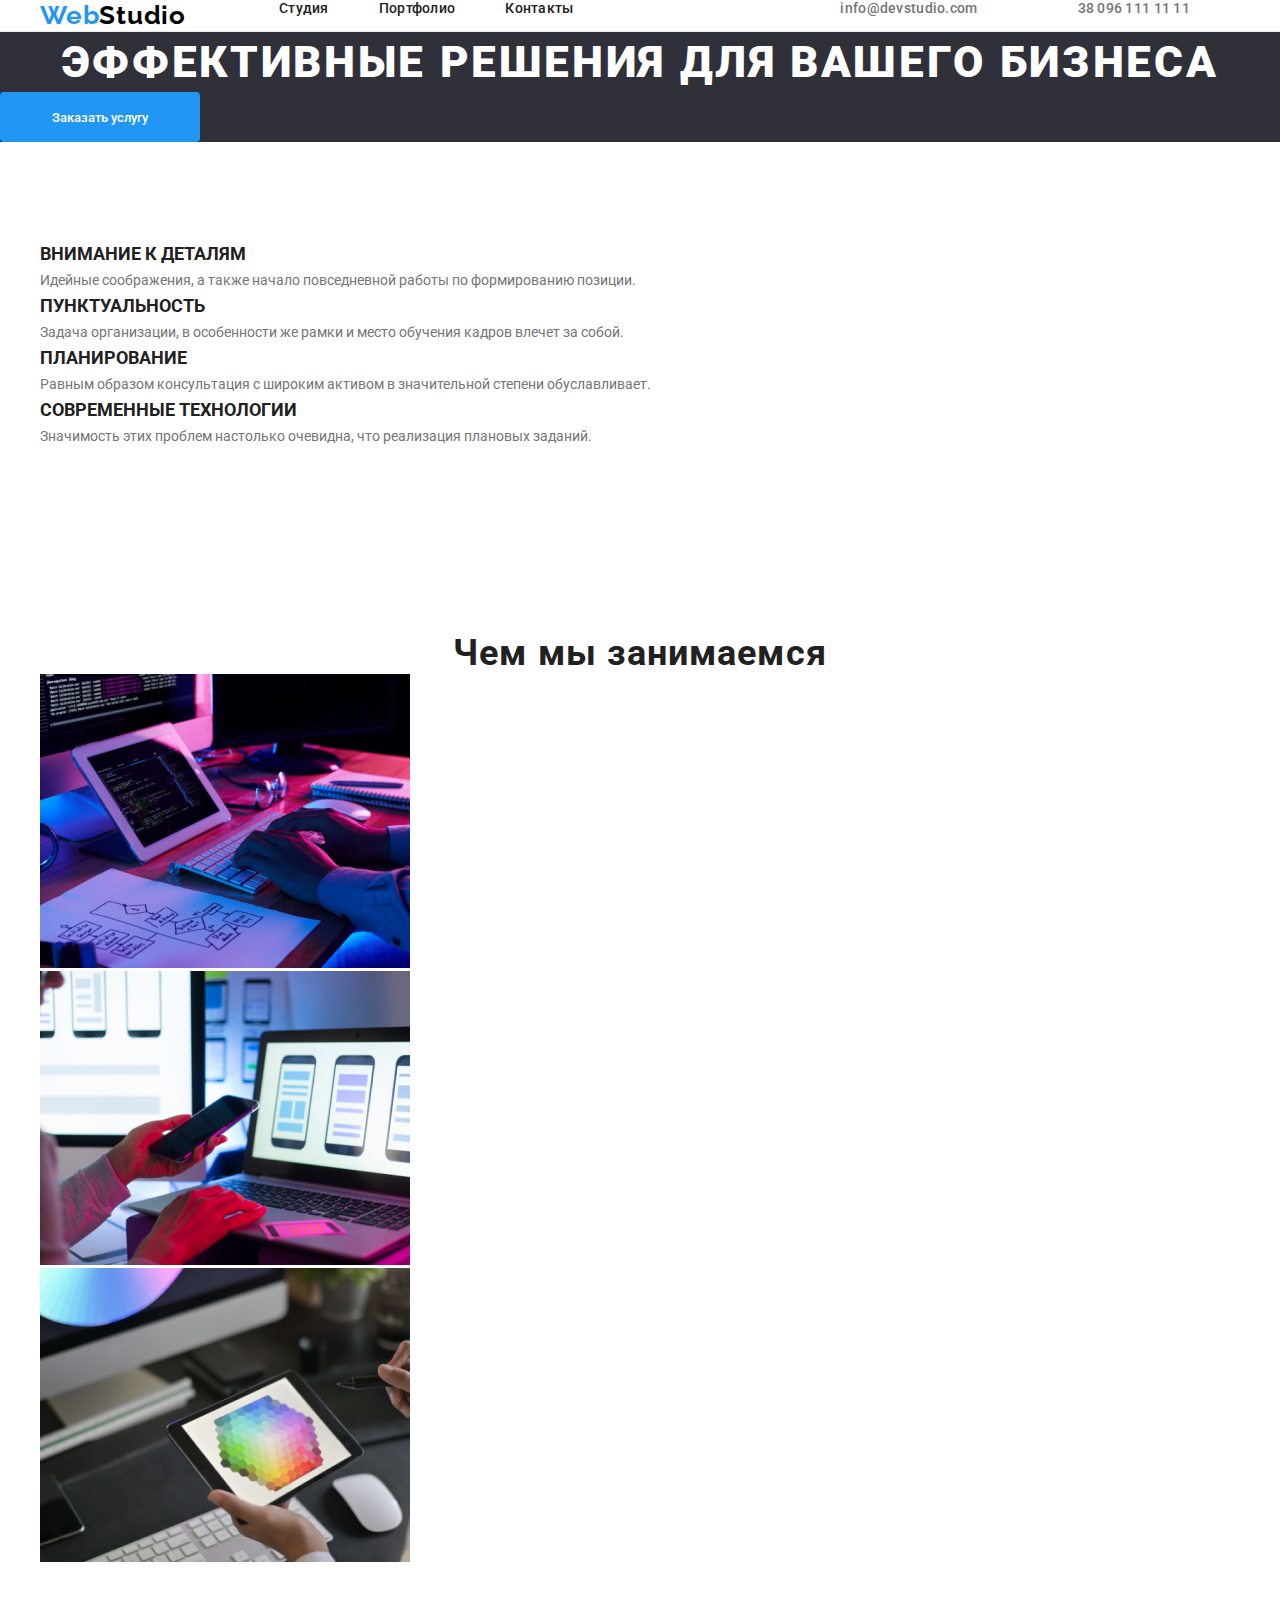
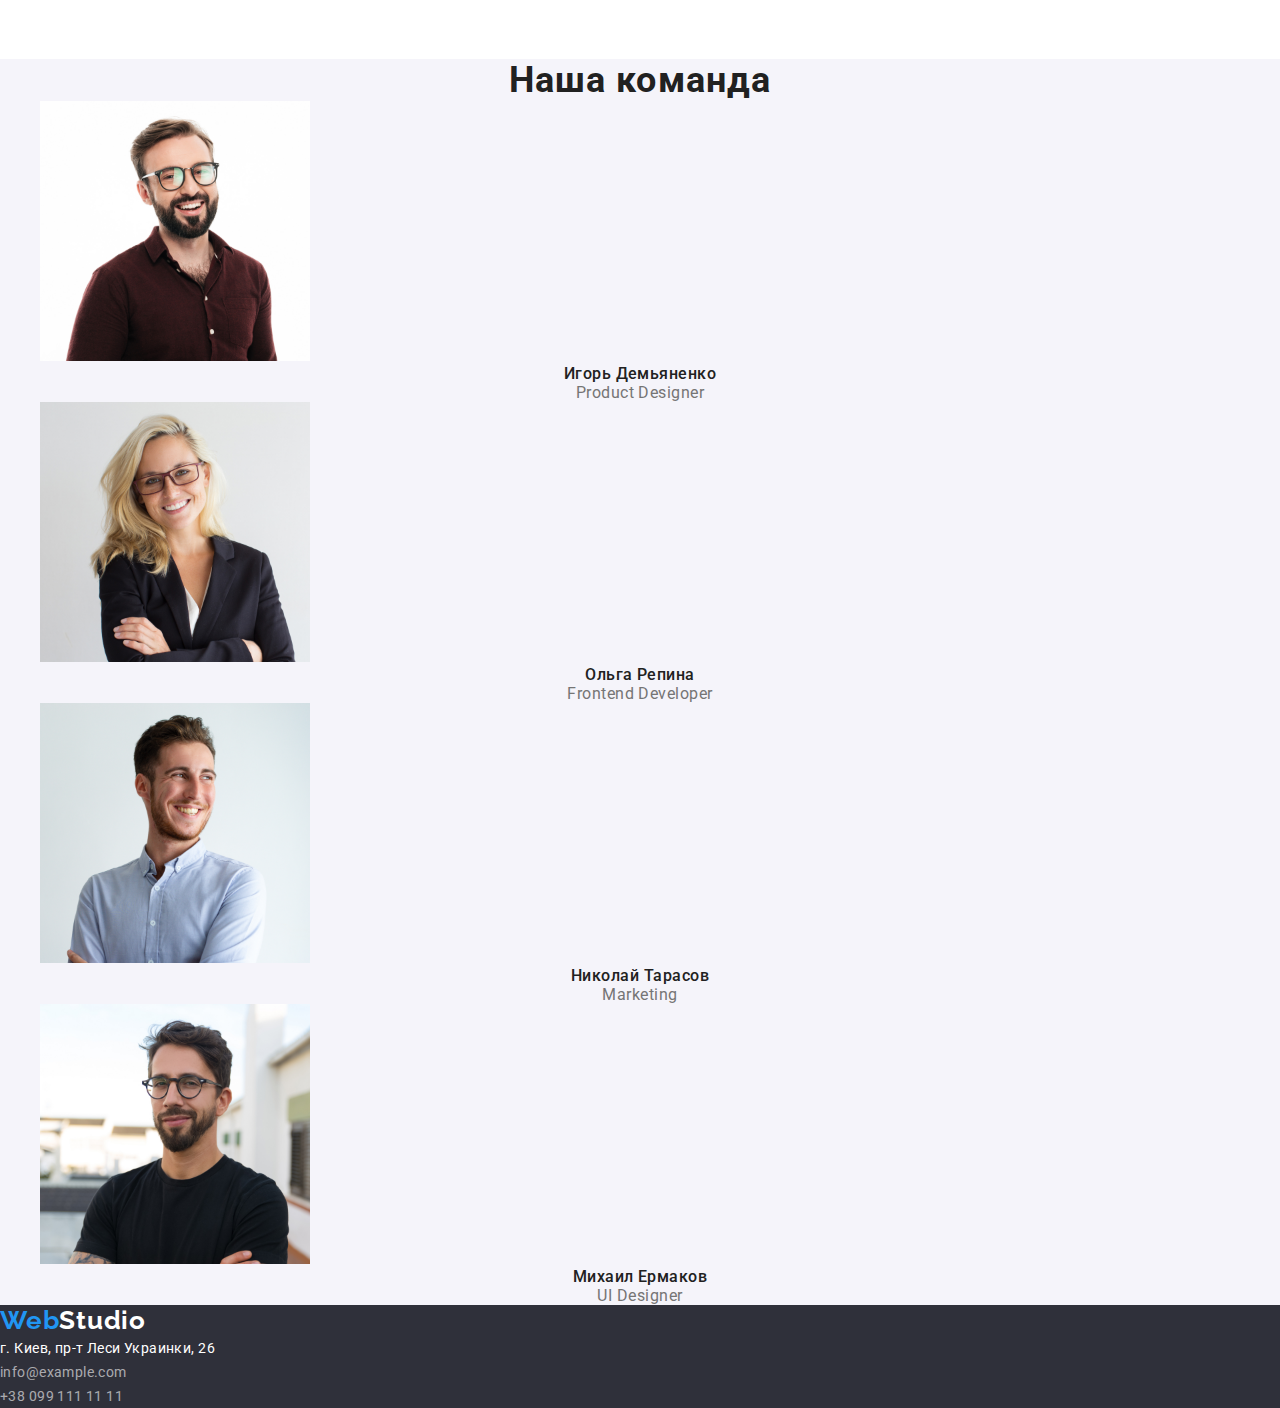
<file: index.html>
<!DOCTYPE html>
<html lang="ru">
<head>
    <meta charset="UTF-8">
    <meta http-equiv="X-UA-Compatible" content="IE=edge">
    <meta name="viewport" content="width=device-width, initial-scale=1.0">
    <title>Document</title>
    <link rel="preconnect" href="https://fonts.googleapis.com">
    <link rel="preconnect" href="https://fonts.gstatic.com" crossorigin>
    <link href="https://fonts.googleapis.com/css2?family=Raleway&family=Roboto:wght@400;500;600;700;900&display=swap"
        rel="stylesheet">
    <link rel="stylesheet" href="./css/reset.css">    
    <link rel="stylesheet" href="./css/styles.css">
</head>
<body>
<!-- Верхняя линия -->
    <header>
        <div class="container">
        <nav class="nav">
        <a href="./index.html" class="logo">
        Web<span class="logo-color">Studio</span>
        </a>
    <ul class="site-nav">
        <li><a href="./index.html" class="link">Студия</a></li>
        <li><a href="./portfolio.html" class="link">Портфолио</a></li>
        <li><a href="#" class="link">Контакты</a></li>
    </ul>
        </nav>
    <ul class="contacts">
        <li><a href="mailto:info@devstudio.com" class="link">info@devstudio.com</a></li>
        <li><a href="tel:380961111111" class="link">38 096 111 11 11</a></li>
    </ul>
    </div>
    </header>
    <main>
<!-- Шапка -->
<section class="hero">
<h1 class="hero-title">Эффективные решения для вашего бизнеса</h1>
<button type="button" class="hero-btnn">Заказать услугу</button>

</section>
<!--Особенности -->
<section class="section">
    <h2 hidden>Внимание к деталям</h2>
    <div class="container">
    <ul>
        <li>
            <h3 class="section-title">Внимание к деталям</h3>
            <p>Идейные соображения, а также начало повседневной работы по формированию позиции.</p>
        </li>
        <li>
            <h3 class="section-title">Пунктуальность</h3>
            <p>Задача организации, в особенности же рамки и место обучения кадров влечет за собой.</p>
        </li>
        <li>
            <h3 class="section-title">Планирование</h3>
            <p>Равным образом консультация с широким активом в значительной степени обуславливает.</p>
        </li>
        <li>
            <h3 class="section-title">Современные технологии</h3>
            <p>Значимость этих проблем настолько очевидна, что реализация плановых заданий.</p>
        </li>
    </ul>
    </div>
</section>
<!--Чем мы занимаемся -->
<section class="section">
    <h2 class="section-box-title">Чем мы занимаемся</h2>
    <div class="container">
    <ul>
        <li><img src="./img/box1.jpg" alt="Foto1" width="370" height="294"> </li>
        <li><img src="./img/box2.jpg" alt="Foto2" width="370" height="294"></li>
        <li><img src="./img/box3.jpg" alt="Foto3" width="370" height="294"></li>
    </ul>
    </div>
</section>
<!--Наша команда -->
<section class="section-item">
    <h2 class="section-box-title">Наша команда</h2>
    <div class="container">
    <ul>
        <li  class="card">
            <img  class="card-img" src="./img/igor.jpg" alt="Igor" width="270" height="260" >
            <div class="card-info"> 
            <h3 class="card-name">Игорь Демьяненко</h3>
            <p class="card-text" lang="en">Product Designer</p>
            </div>
        </li>
        <li class="card">
            <img class="card-img" src="./img/olga.jpg" alt="Olga" width="270" height="260">
            <div class="card-info">
            <h3 class="card-name">Ольга Репина</h3>
            <p class="card-text" lang="en">Frontend Developer</p>
            </div>
        </li>
        <li class="card">
            <img class="card-img" src="./img/nikolay.jpg" alt="Nikolay" width="270" height="260">
            <div class="card-info">
            <h3 class="card-name">Николай Тарасов</h3>
            <p class="card-text" lang="en">Marketing</p>
            </div>
        </li>
        <li class="card">
            <img class="card-img" src="./img/mikhail.jpg" alt="Michail" width="270" height="260">
            <div class="card-info">
            <h3 class="card-name">Михаил Ермаков</h3>
            <p class="card-text" lang="en">UI Designer</p>
            </div>
        </li>
    </ul>
    </div>
</section>
</main>
<!--Подвал -->
<footer>
    <div class="container-footer">
        <div class="footer-left-box"></div>
    <a href="./index.html" class="logo">
        Web<span class="logo-color-white">Studio</span>
    </a>
    <address>
        <ul class="footer-text">
            <li>
            <a class="color-maps" href="https://goo.gl/maps/3YUpATW3BzN7FQ4z7" target="_blank" rel="noreferrer noopener">г. Киев, пр-т Леси Украинки, 26</a>
            </li>
        <li >
            <a class="color-contacts" href="mailto:=info@example.com">info@example.com</a>
        </li>
        <li >
            <a class="color-contacts" href="tel:+380991111111">+38 099 111 11 11</a>
        </li>        
        </ul>
    </address>
    </div>
</footer>
</body>
</html>
</file>
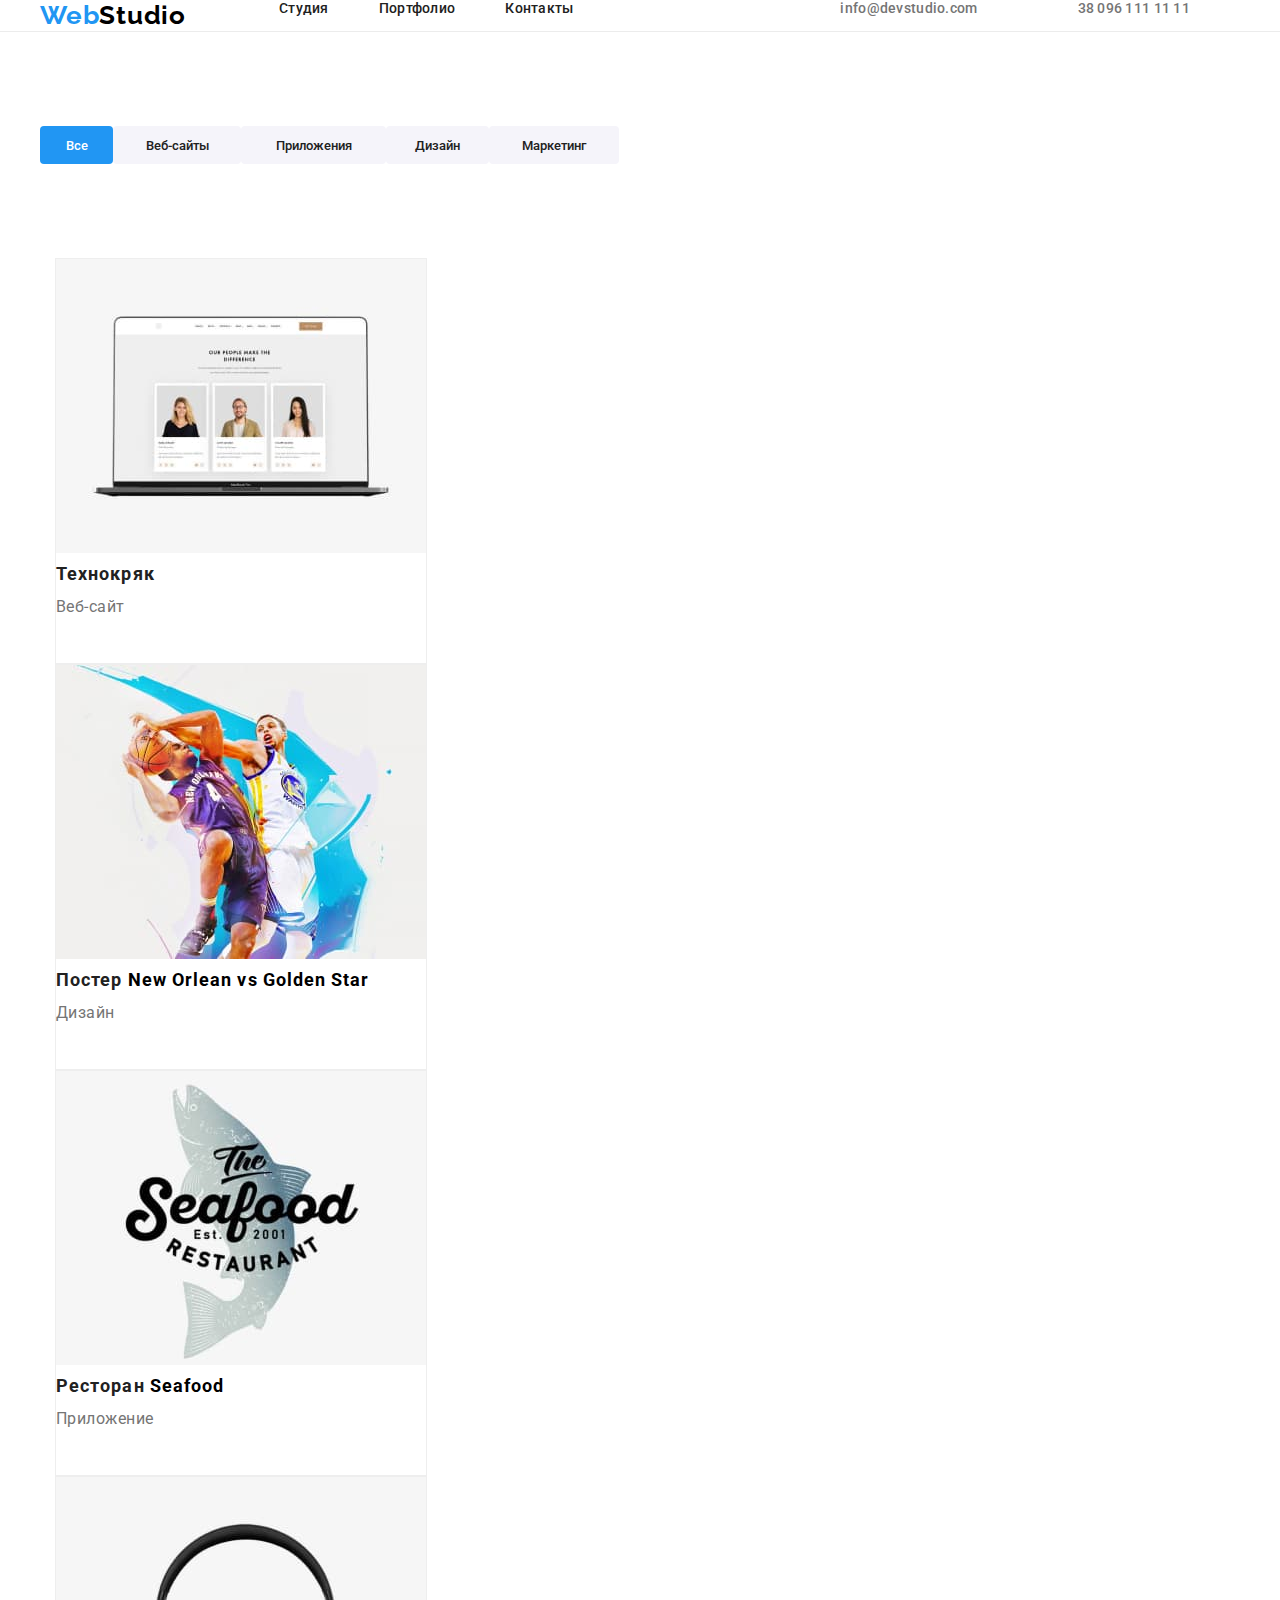
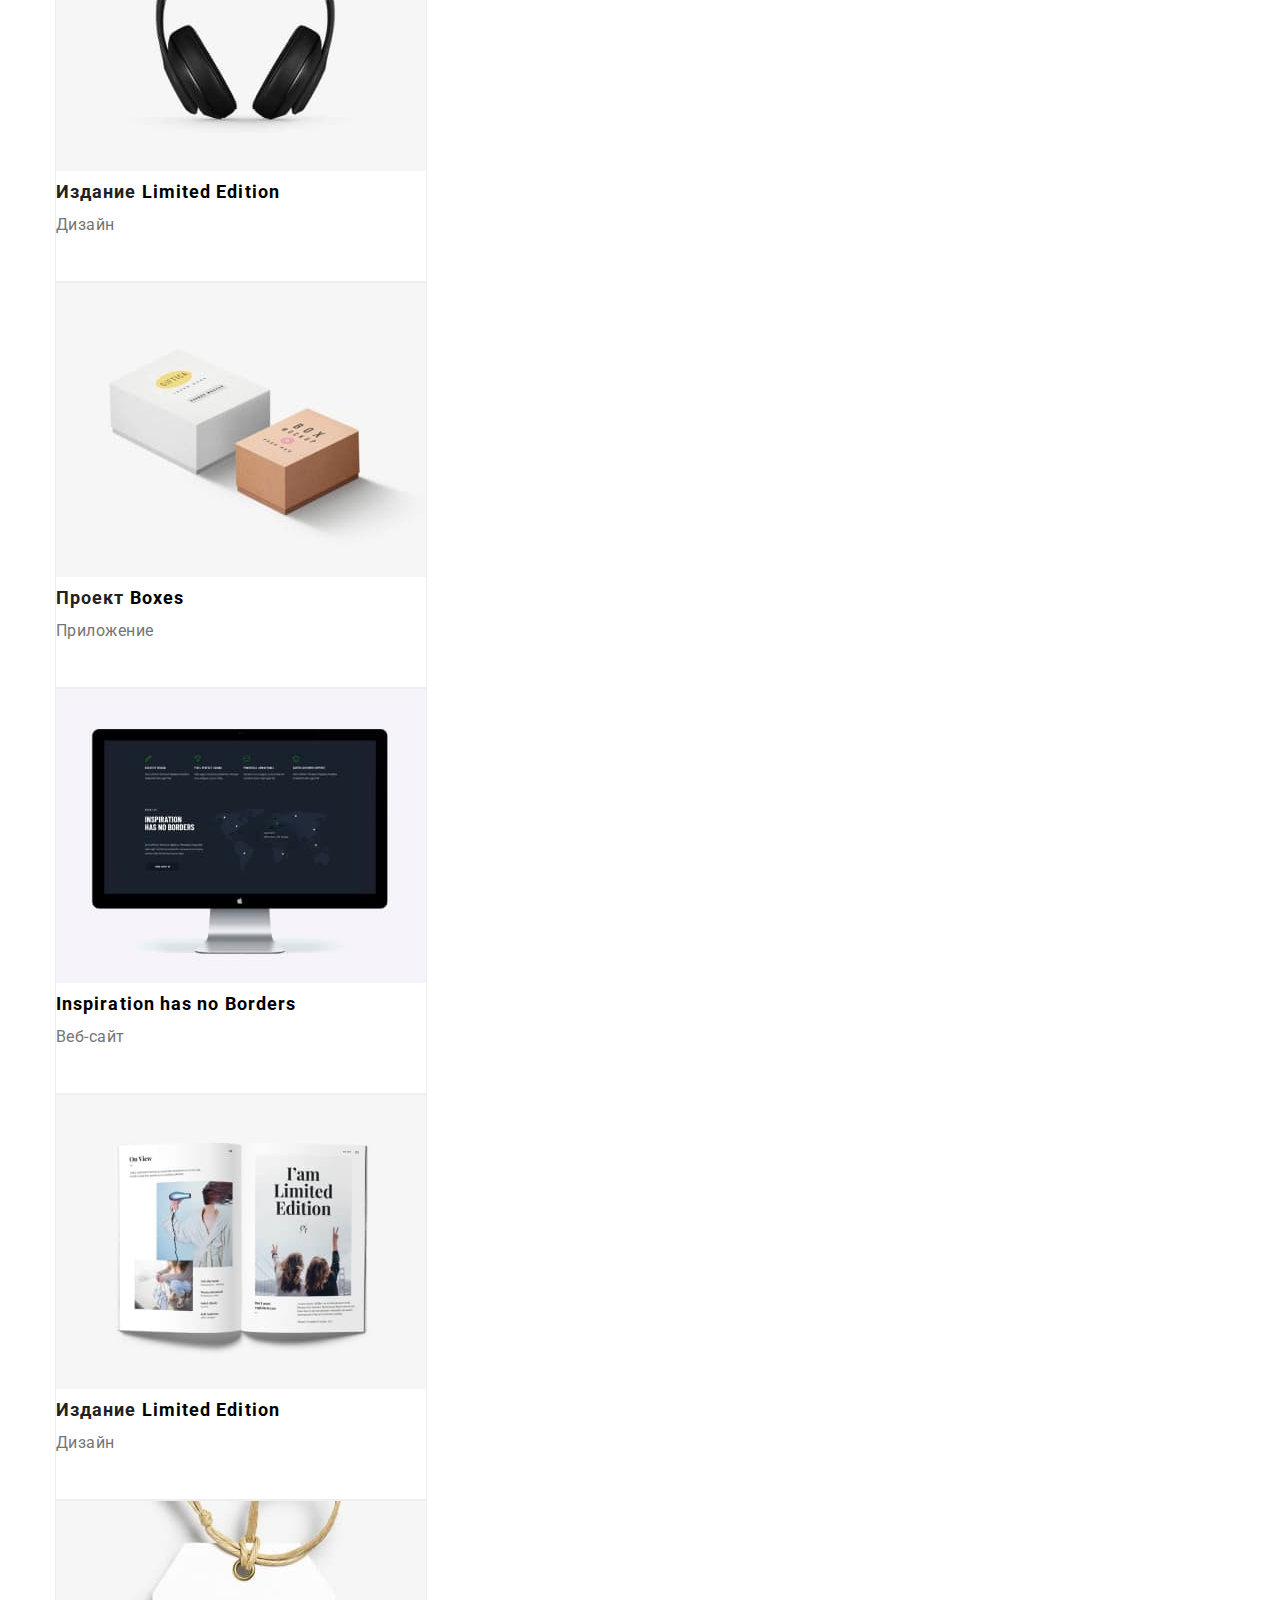
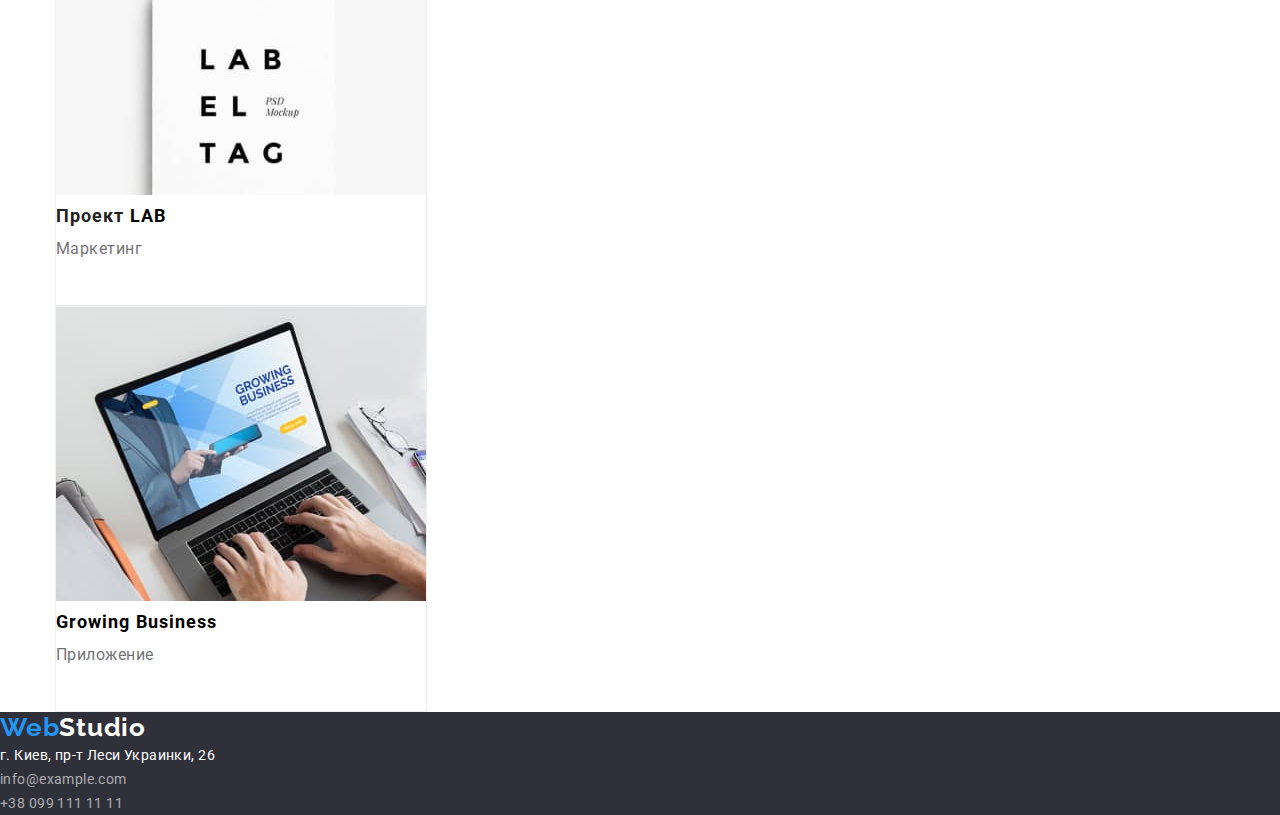
<file: portfolio.html>
<!DOCTYPE html>
<html lang="ru">
<head>
    <meta charset="UTF-8">
    <meta http-equiv="X-UA-Compatible" content="IE=edge">
    <meta name="viewport" content="width=device-width, initial-scale=1.0">
    <title>Document</title>
    <link rel="preconnect" href="https://fonts.googleapis.com">
    <link rel="preconnect" href="https://fonts.gstatic.com" crossorigin>
    <link href="https://fonts.googleapis.com/css2?family=Raleway:wght@400;700&&family=Roboto:wght@400;500;600;700;900&display=swap"
        rel="stylesheet">
    <link rel="stylesheet" href="./css/reset.css">
    <link rel="stylesheet" href="./css/styles.css">
</head>
<body>
    <!-- Верхняя линия -->
    <header>
        <div class="container">
            <nav class="nav">
                <a href="./index.html" class="logo">Web<span class="logo-color">Studio</span>
                </a>
                <ul class="site-nav">
                    <li><a href="./index.html" class="link">Студия</a></li>
                    <li><a href="./portfolio.html" class="link">Портфолио</a></li>
                    <li><a href="#" class="link">Контакты</a></li>
                </ul>
            </nav>
            <ul class="contacts">
                <li><a href="mailto:info@devstudio.com" class="link">info@devstudio.com</a></li>
                <li><a href="tel:380961111111" class="link">38 096 111 11 11</a></li>
            </ul>
        </div>
    </header>
    <main>
        <!-- Кнопки -->
        <section class="section">
            <h1 hidden>наши работы</h1>
            <div class="container">
            <ul class="filters">
    <li><button type="button" class="hero-btn">Все</button></li>
    <li><button type="button" class="btn-web">Веб-сайты</button></li>
    <li><button type="button" class="btn-apps">Приложения</button></li>
    <li><button type="button" class="btn-design">Дизайн</button></li>
    <li><button type="button" class="btn-marketing">Маркетинг</button></li>
</ul>
</div>
</section>
<!-- Галерея -->
<section>
<div class="gallery-icon">
    <h2 hidden>Галерея</h2>
    
<ul class="gallery">
    <li class="icon">
        <img src="./img/foto1.jpg" alt="foto1" width="370" height="294">
        <div class="icon-info">
            <h3 class="icon-name">Технокряк</h3>
            <p class="icon-text">Веб-сайт</p>
        </div>
    </li>
    <li class="icon">
        <img src="./img/foto2.jpg" alt="foto2" width="370" height="294">
        <div class="icon-info">
            <h3 class="icon-name"> Постер <span lang="en"> New Orlean vs Golden Star </span></h3>
            <p class="icon-text">Дизайн</p>
        </div>
    </li>
    <li class="icon">
        <img src="./img/foto3.jpg" alt="foto3" width="370" height="294">
        <div class="icon-info">
            <h3 class="icon-name"> Ресторан <span lang="en"> Seafood</span></h3>
            <p class="icon-text">Приложение</p>
        </div>
    </li>
    <li class="icon">
        <img src="./img/foto4.jpg" alt="foto4" width="370" height="294">
        <div class="icon-info">
            <h3 class="icon-name"> Издание <span lang="en"> Limited Edition </span></h3>
            <p class="icon-text">Дизайн</p>
        </div>
    </li>
    <li class="icon">
        <img src="./img/foto5.jpg" alt="foto5" width="370" height="294">
        <div class="icon-info">
            <h3 class="icon-name"> Проект <span lang="en"> Boxes </span></h3>
            <p class="icon-text">Приложение</p>
        </div>
    </li>
    <li class="icon">
        <img src="./img/foto6.jpg" alt="foto6" width="370" height="294">
        <div class="icon-info">
            <h3 class="icon-name"><span lang="en">Inspiration has no Borders</span></h3>
            <p class="icon-text">Веб-сайт</p>
        </div>
    </li>
    <li class="icon">
        <img src="./img/foto7.jpg" alt="foto7" width="370" height="294">
        <div class="icon-info">
            <h3 class="icon-name"> Издание <span lang="en"> Limited Edition </span></h3>
            <p class="icon-text">Дизайн</p>
        </div>
    </li>
    <li class="icon">
        <img src="./img/foto8.jpg" alt="foto8" width="370" height="294">
        <div class="icon-info">
            <h3 class="icon-name"> Проект  <span lang="en"> LAB </span></h3>
            <p class="icon-text">Маркетинг</p>
        </div>
    </li>
    <li class="icon">
        <img src="./img/foto9.jpg" alt="foto9" width="370" height="294">
        <div class="icon-info">
            <h3 class="icon-name"><span lang="en"> Growing Business </span></h3>
            <p class="icon-text">Приложение</p>
        </div>
    </li>
    </ul>
</div>
</section>
</main>
<!--Подвал -->
<footer>
    <div class="container-footer">
        <div class="footer-left-box"></div>
        <a href="./index.html" class="logo">
            Web<span class="logo-color-white">Studio</span>
        </a>
        <address>
            <ul>
                <li>
                    <a class="color-maps" href="https://goo.gl/maps/3YUpATW3BzN7FQ4z7" target="_blank"
                        rel="noreferrer noopener">г. Киев, пр-т Леси Украинки, 26</a>
                </li>
                <li>
                    <a class="color-contacts" href="mailto:=info@example.com">info@example.com</a>
                </li>
                <li>
                    <a class="color-contacts" href="tel:+380991111111">+38 099 111 11 11</a>
                </li>
            </ul>
        </address>
    </div>
</footer>
</body>
</html>
</file>
<file: css/styles.css>
:root {
    --primary-title-color: #212121;
    --secondary-title-color: #757575;
    --active-color: #2196f3;
    --background-btn-color: #f5f4fa;
    --btn-color: #ffffff;
}
body,
main {
    background-color: var(--btn-color);
    color: var(--secondary-title-color);
    font-family: 'Roboto', sans-serif;
    font-style: normal;
    font-size: 14px;
    display: block;
}
.logo {
    font-family: 'Raleway', sans-serif;
    display: flex;
    align-items: center;
    margin-right: 93px;
    font-style: normal;
    font-weight: 700;
    font-size: 26px;
    line-height: 1.2;
    letter-spacing: 0.03em;
    color: var(--active-color);
}

.logo-color-white {
    color: var(--btn-color);
}
header {
    border-bottom: 1px solid #ececec;
}

.section {
    padding: 94px 0;
}
.gallery-icon {
    width: 1200px;
    margin: 0 auto;
    padding: 0 15px;
    box-sizing: border-box;
}
.container {
    width: 1200px;
    margin: 0 auto;
    box-sizing: border-box;
}

header .container {
    display: flex;
    justify-content: space-between;
}
ul {
    list-style: none;
}
span {
    color: #000000;
}

a {
    text-decoration: none;
}
.nav,
.contacts,
.site-nav,
.filters {
    display: flex;
}
.link {
    font-weight: 500;
    font-size: 14px;
    line-height: 16px;
    letter-spacing: 0.02em;
    color: var(--primary-title-color);
    padding: 32px 0;
}

.site-nav,
.link {
    margin-right: 50px;
}
.site-nav .link:hover,
.site-nav .link:focus {
    color: var(--active-color);
}

.contacts .link {
    margin-left: 50px;
    color: var(--secondary-title-color);
}
.contacts .link:hover,
.contacts .link:focus {
    color: var(--active-color);
}
/* ---------НАША КОМАНДА--------- */
.section-item {
    background-color: #f5f4fa;
}
/* ---------КНОПКИ------------ */
.btn-web:hover,
.btn-web:focus {
    background-color: #2196f3;
    color: var(--btn-color);
}
.btn-apps:hover,
.btn-apps:focus {
    background-color: #2196f3;
    color: var(--btn-color);
}
.btn-design:hover,
.btn-design:focus {
    background-color: #2196f3;
    color: var(--btn-color);
}
.btn-marketing:hover,
.btn-marketing:focus {
    background-color: #2196f3;
    color: var(--btn-color);
}

.hero {
    background-color: #2f303a;
    left: 0px;
    top: 80px;
}

.hero .hero-title {
    font-weight: 900;
    font-size: 44px;
    line-height: 60px;
    text-align: center;
    letter-spacing: 0.06em;
    text-transform: uppercase;
    color: var(--btn-color);
}

.hero-btnn {
    font-family: inherit;
    font-weight: 500;
    background-color: var(--active-color);
    color: var(--btn-color);
    width: 200px;
    height: 50px;
    left: 700px;
    top: 430px;
    border-radius: 4px;
    cursor: pointer;
    border: none;
}
.hero-btnn:hover,
.hero-btnn:focus {
    color: #188ce8;
}
.hero-btn {
    font-family: inherit;
    font-weight: 500;
    background-color: var(--active-color);
    color: var(--btn-color);
    width: 73px;
    height: 38px;
    left: 495px;
    top: 174px;
    border-radius: 4px;
    cursor: pointer;
    border: none;
}

.btn-web {
    font-family: inherit;
    font-weight: 500;
    background-color: var(--background-btn-color);
    color: var(--primary-title-color);
    width: 128px;
    height: 38px;
    left: 584px;
    top: 174px;
    border-radius: 4px;
    cursor: pointer;
    border: none;
}

.btn-apps {
    font-family: inherit;
    font-weight: 500;
    background-color: var(--background-btn-color);
    color: var(--primary-title-color);
    width: 145px;
    height: 38px;
    left: 712px;
    top: 174px;
    border-radius: 4px;
    cursor: pointer;
    border: none;
}

.btn-design {
    font-family: inherit;
    font-style: normal;
    font-weight: 500;
    background-color: var(--background-btn-color);
    color: var(--primary-title-color);
    width: 103px;
    height: 38px;
    left: 865px;
    top: 174px;
    border-radius: 4px;
    cursor: pointer;
    border: none;
}

.btn-marketing {
    font-family: inherit;
    font-style: normal;
    font-weight: 500;
    background-color: var(--background-btn-color);
    color: var(--primary-title-color);
    width: 130px;
    height: 38px;
    left: 976px;
    top: 174px;
    border-radius: 4px;
    cursor: pointer;
    border: none;
}
/* ---------------ГАЛЕРЕЯ---------- */
.icon {
    width: 370px;
    height: 404px;
    left: 215px;
    top: 262px;
    border: 1px solid #eeeeee;
}
.icon-name {
    font-family: inherit;
    font-weight: 700;
    font-size: 18px;
    line-height: 36px;
    letter-spacing: 0.06em;
    color: var(--primary-title-color);
}
.icon-text {
    font-family: inherit;
    font-weight: normal;
    font-size: 16px;
    line-height: 30px;
    letter-spacing: 0.03em;
    color: var(--secondary-title-color);
}
/*-----------ПОДВАЛ----------- */
footer .container {
    background-color: #2f303a;
}
.color-contacts {
    font-family: inherit;
    font-weight: normal;
    font-size: 14px;
    line-height: 24px;
    letter-spacing: 0.03em;
    color: rgb(255, 255, 255, 0.6);
}
.color-maps {
    font-family: inherit;
    font-weight: normal;
    font-size: 14px;
    line-height: 24px;
    letter-spacing: 0.03em;
    color: var(--btn-color);
}
.color-maps:hover,
.color-maps:focus {
    color: var(--active-color);
}
.color-contacts:hover,
.color-contacts:focus {
    color: var(--active-color);
}
.section-title {
    font-family: inherit;
    font-weight: 700;
    font-size: 18px;
    line-height: 36px;
    color: var(--primary-title-color);
    text-transform: uppercase;
}
.section-box-title {
    font-family: inherit;
    font-weight: 700;
    font-size: 36px;
    line-height: 42px;
    text-align: center;
    letter-spacing: 0.03em;
    color: var(--primary-title-color);
}
.card-name {
    font-family: inherit;
    font-weight: 500;
    font-size: 16px;
    line-height: 19px;
    text-align: center;
    letter-spacing: 0.03em;
    color: var(--primary-title-color);
}
.card-text {
    font-family: inherit;
    font-weight: normal;
    font-size: 16px;
    line-height: 19px;
    text-align: center;
    letter-spacing: 0.03em;
    color: var(--secondary-title-color);
}
/* Footer */
.container-footer {
    background-color: #2f303a;
    left: 0px;
    top: 2097px;
}
.color-maps {
    font-style: normal;
}
.color-contacts {
    font-style: normal;
}
</file>
